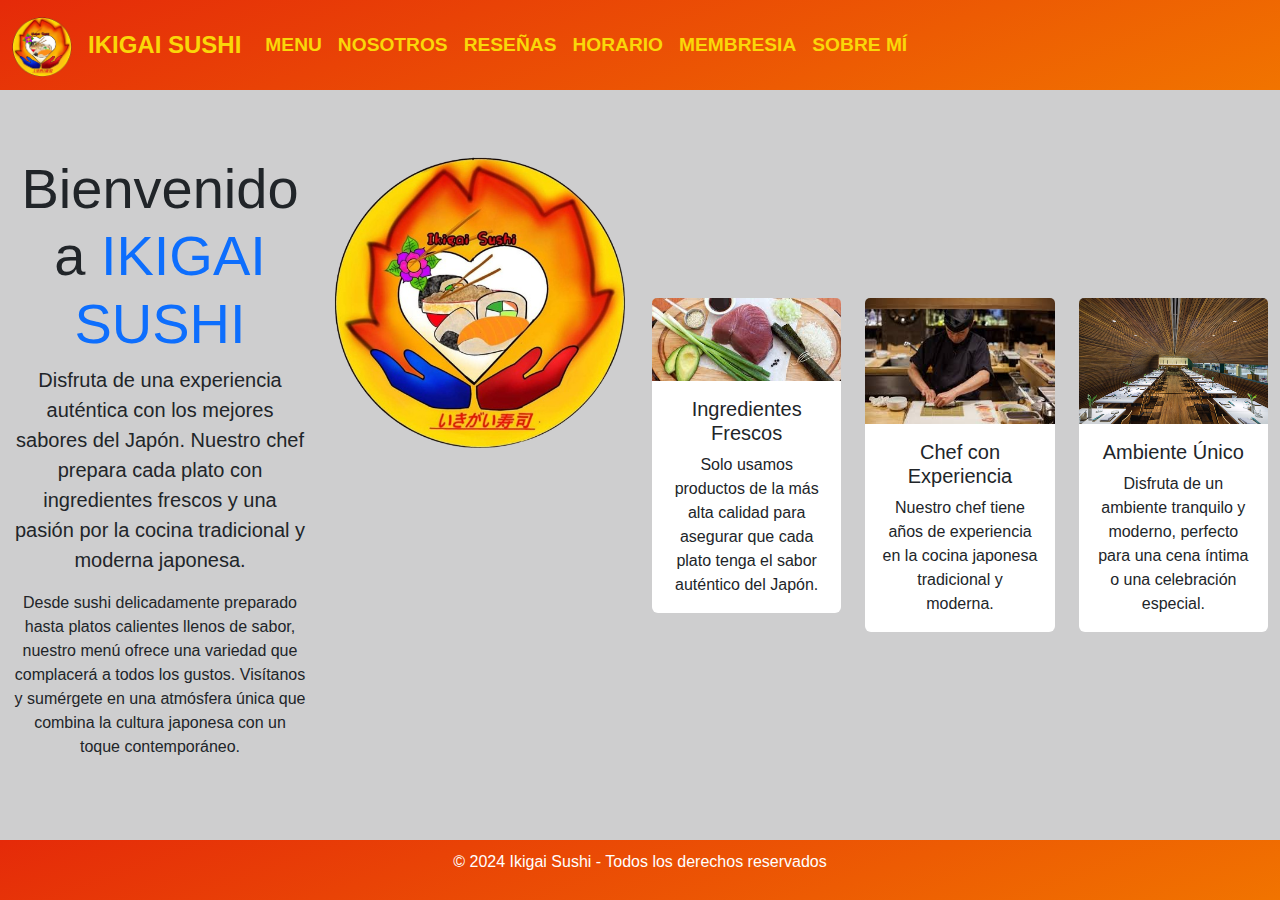
<file: index.html>
<!DOCTYPE html>
<html lang="es">

<head>
    <meta charset="UTF-8">
    <meta name="viewport" content="width=device-width, initial-scale=1.0">
    <meta name="description" content="Disfruta de auténtica comida japonesa en nuestro restaurante">
    <title>Restaurante Japonés - Delicias Orientales</title>
    <link href="https://cdn.jsdelivr.net/npm/bootstrap@5.3.3/dist/css/bootstrap.min.css" rel="stylesheet"
        integrity="sha384-QWTKZyjpPEjISv5WaRU9OFeRpok6YctnYmDr5pNlyT2bRjXh0JMhjY6hW+ALEwIH" crossorigin="anonymous">
    <link rel="stylesheet" href="https://cdnjs.cloudflare.com/ajax/libs/animate.css/4.1.1/animate.min.css">
    <link rel="stylesheet" href="CSS/main.css">
</head>

<body>
    <!-- Navigation -->
    <header>
        <nav class="navbar navbar-expand-lg bg-body-tertiary">
            <div class="container-fluid">
                <a class="navbar-brand" href="#">
                    <img src="ASSETS/Images/Logo.png" alt="Logo" width="60" height="60"
                        class="d-inline-block align-text-top">
                </a>

                <a class="navbar-brand animate__animated animate__fadeInDown" href="#">Ikigai Sushi</a>
                <button class="navbar-toggler" type="button" data-bs-toggle="collapse"
                    data-bs-target="#navbarNavAltMarkup" aria-controls="navbarNavAltMarkup" aria-expanded="false"
                    aria-label="Toggle navigation">
                    <span class="navbar-toggler-icon"></span>
                </button>
                <div class="collapse navbar-collapse" id="navbarNavAltMarkup">
                    <div class="navbar-nav">
                        <a class="nav-link animate__animated animate__fadeInDown " aria-current="page" href="SRC/menu.html">Menu</a>
                        <a class="nav-link animate__animated animate__fadeInDown" href="SRC/about_us.html">Nosotros</a>
                        <a class="nav-link animate__animated animate__fadeInDown" href="SRC/contac_us.html">Reseñas</a>
                        <a class="nav-link animate__animated animate__fadeInDown" href="SRC/service.html">Horario</a>
                        <a class="nav-link animate__animated animate__fadeInDown" href="SRC/get_a_card.html">Membresia</a>
                        <a class="nav-link animate__animated animate__fadeInDown" href="SRC/about_me.html">Sobre mí</a>

                    </div>
                </div>
            </div>
        </nav>
    </header>

    <!-- Main Content -->
    <main>
        <!-- Sección de descripción -->
        <div class="container py-5">
            <div class="row">
                <div class="col-lg-6">
                    <h2 class="display-4">Bienvenido a <span class="text-primary">IKIGAI SUSHI</span></h2>
                    <p class="lead">
                        Disfruta de una experiencia auténtica con los mejores sabores del Japón. Nuestro chef prepara
                        cada plato con ingredientes frescos y una pasión por la cocina tradicional y moderna japonesa.
                    </p>
                    <p>
                        Desde sushi delicadamente preparado hasta platos calientes llenos de sabor, nuestro menú ofrece
                        una variedad que complacerá a todos los gustos. Visítanos y sumérgete en una atmósfera única que
                        combina la cultura japonesa con un toque contemporáneo.
                    </p>

                </div>
                <div class="col-lg-6">
                    <img src="ASSETS/Images/Logo.png" class="img-fluid rounded" alt="Interior del restaurante">
                </div>
            </div>
        </div>

        <!-- Sección de valores del restaurante -->
        <div class="container py-5">
            <div class="row text-center">
                <div class="col-md-4">
                    <div class="card border-0">
                        <img src="ASSETS/Images/Ingrdients.jpeg" class="card-img-top" alt="Ingredientes frescos">
                        <div class="card-body">
                            <h5 class="card-title">Ingredientes Frescos</h5>
                            <p class="card-text">Solo usamos productos de la más alta calidad para asegurar que cada
                                plato tenga el sabor auténtico del Japón.</p>
                        </div>
                    </div>
                </div>
                <div class="col-md-4">
                    <div class="card border-0">
                        <img src="ASSETS/Images/Cheff.jpeg" class="card-img-top" alt="Chef tradicional">
                        <div class="card-body">
                            <h5 class="card-title">Chef con Experiencia</h5>
                            <p class="card-text">Nuestro chef tiene años de experiencia en la cocina japonesa
                                tradicional y moderna.</p>
                        </div>
                    </div>
                </div>
                <div class="col-md-4">
                    <div class="card border-0">
                        <img src="ASSETS/Images/Restaurant_Inside.jpg" class="card-img-top" alt="Ambiente único">
                        <div class="card-body">
                            <h5 class="card-title">Ambiente Único</h5>
                            <p class="card-text">Disfruta de un ambiente tranquilo y moderno, perfecto para una cena
                                íntima o una celebración especial.</p>
                        </div>
                    </div>
                </div>
            </div>
        </div>
    </main>


    <!-- Footer -->
    <footer>
        <p>&copy; 2024 Ikigai Sushi - Todos los derechos reservados</p>
    </footer>


    <script src="https://cdn.jsdelivr.net/npm/@popperjs/core@2.11.8/dist/umd/popper.min.js"
        integrity="sha384-I7E8VVD/ismYTF4hNIPjVp/Zjvgyol6VFvRkX/vR+Vc4jQkC+hVqc2pM8ODewa9r"
        crossorigin="anonymous"></script>
    <script src="https://cdn.jsdelivr.net/npm/bootstrap@5.3.3/dist/js/bootstrap.min.js"
        integrity="sha384-0pUGZvbkm6XF6gxjEnlmuGrJXVbNuzT9qBBavbLwCsOGabYfZo0T0to5eqruptLy"
        crossorigin="anonymous"></script>
</body>

</html>
</file>
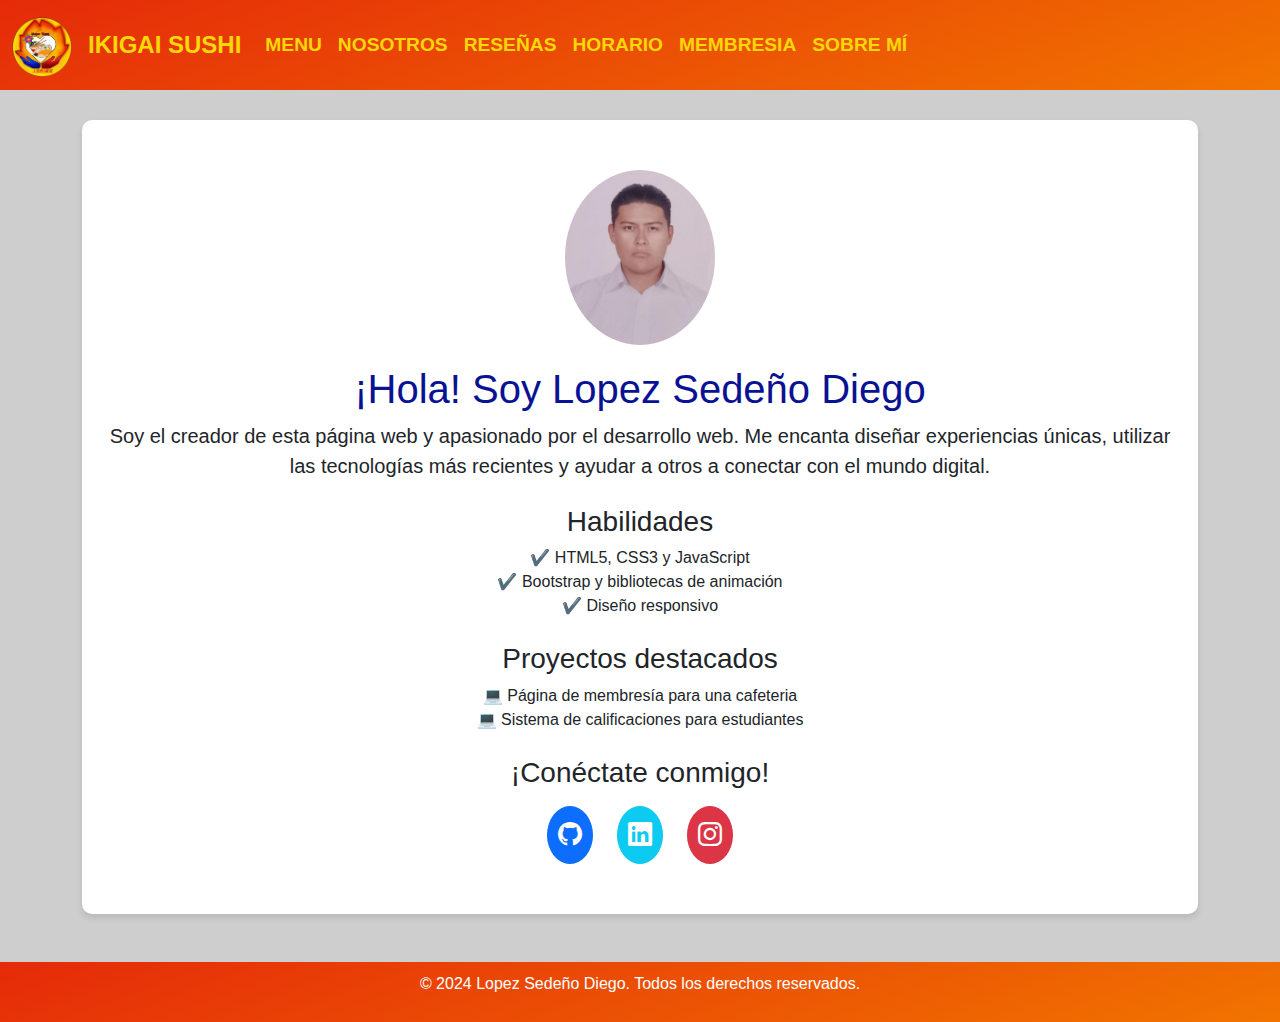
<file: SRC/about_me.html>
<!DOCTYPE html>
<html lang="es">

<head>
    <meta charset="UTF-8">
    <meta name="viewport" content="width=device-width, initial-scale=1.0">
    <title>Sobre el Autor</title>
    <!-- Bootstrap CSS -->
    <link href="https://cdn.jsdelivr.net/npm/bootstrap@5.3.0/dist/css/bootstrap.min.css" rel="stylesheet">
    <!-- Animate.css -->
    <link rel="stylesheet" href="https://cdnjs.cloudflare.com/ajax/libs/animate.css/4.1.1/animate.min.css">
    <link rel="stylesheet" href="../CSS/main.css">
</head>

<body>

    <header>
        <nav class="navbar navbar-expand-lg bg-body-tertiary">
            <div class="container-fluid">
                <a class="navbar-brand" href="../index.html">
                    <img src="../ASSETS/Images/Logo.png" alt="Logo" width="60" height="60"
                        class="d-inline-block align-text-top">
                </a>

                <a class="navbar-brand animate__animated animate__fadeInDown" href="#">Ikigai Sushi</a>
                <button class="navbar-toggler" type="button" data-bs-toggle="collapse"
                    data-bs-target="#navbarNavAltMarkup" aria-controls="navbarNavAltMarkup" aria-expanded="false"
                    aria-label="Toggle navigation">
                    <span class="navbar-toggler-icon"></span>
                </button>
                <div class="collapse navbar-collapse" id="navbarNavAltMarkup">
                    <div class="navbar-nav">
                        <a class="nav-link animate__animated animate__fadeInDown" aria-current="page"
                            href="menu.html">Menu</a>
                        <a class="nav-link animate__animated animate__fadeInDown" href="about_us.html">Nosotros</a>
                        <a class="nav-link animate__animated animate__fadeInDown" href="contac_us.html">Reseñas</a>
                        <a class="nav-link animate__animated animate__fadeInDown" href="service.html">Horario</a>
                        <a class="nav-link animate__animated animate__fadeInDown" href="get_a_card.html">Membresia</a>
                        <a class="nav-link animate__animated animate__fadeInDown" href="about_me.html">Sobre mí</a>

                    </div>
                </div>
            </div>
        </nav>
    </header>


    <div class="container">
        <div class="author-section text-center animate__animated animate__fadeInUp">
            <img src="../ASSETS/Images/FotoPerfil.jpg" alt="Foto del Autor"
                class="author-photo animate__animated animate__zoomIn">
            <h1 class="animate__animated animate__fadeInDown">¡Hola! Soy Lopez Sedeño Diego</h1>
            <p class="lead animate__animated animate__fadeIn">
                Soy el creador de esta página web y apasionado por el desarrollo web. Me encanta diseñar experiencias
                únicas,
                utilizar las tecnologías más recientes y ayudar a otros a conectar con el mundo digital.
            </p>
            <h3 class="mt-4 animate__animated animate__bounceIn">Habilidades</h3>
            <ul class="list-unstyled">
                <li class="animate__animated animate__fadeInRight">✔️ HTML5, CSS3 y JavaScript</li>
                <li class="animate__animated animate__fadeInRight">✔️ Bootstrap y bibliotecas de animación</li>
                <li class="animate__animated animate__fadeInRight">✔️ Diseño responsivo</li>
            </ul>
            <h3 class="mt-4 animate__animated animate__bounceIn">Proyectos destacados</h3>
            <ul class="list-unstyled">
                <li class="animate__animated animate__fadeInRight">💻 Página de membresía para una cafeteria</li>
                <li class="animate__animated animate__fadeInRight">💻 Sistema de calificaciones para estudiantes</li>
            </ul>
            <h3 class="mt-4 animate__animated animate__bounceIn">¡Conéctate conmigo!</h3>
            <div class="social-icons mt-3">
                <a href="https://github.com/DiegoLopSed" class="btn btn-primary animate__animated animate__pulse"
                    title="GitHub">
                    <i class="bi bi-github"></i>
                </a>
                <a href="https://www.linkedin.com/in/diego-l%C3%B3pez-sede%C3%B1o-080a8021a/"
                    class="btn btn-info animate__animated animate__pulse" title="LinkedIn">
                    <i class="bi bi-linkedin"></i>
                </a>
                <a href="https://www.instagram.com/diego_develop/"
                    class="btn btn-danger animate__animated animate__pulse" title="Instagram">
                    <i class="bi bi-instagram"></i>
                </a>
            </div>
        </div>
    </div>

    <footer class="text-center mt-5">
        <p>&copy; 2024 Lopez Sedeño Diego. Todos los derechos reservados.</p>
    </footer>

    <!-- Bootstrap JS -->
    <script src="https://cdn.jsdelivr.net/npm/bootstrap@5.3.0/dist/js/bootstrap.bundle.min.js"></script>
    <!-- Bootstrap Icons -->
    <link href="https://cdn.jsdelivr.net/npm/bootstrap-icons/font/bootstrap-icons.css" rel="stylesheet">
</body>

</html>
</file>
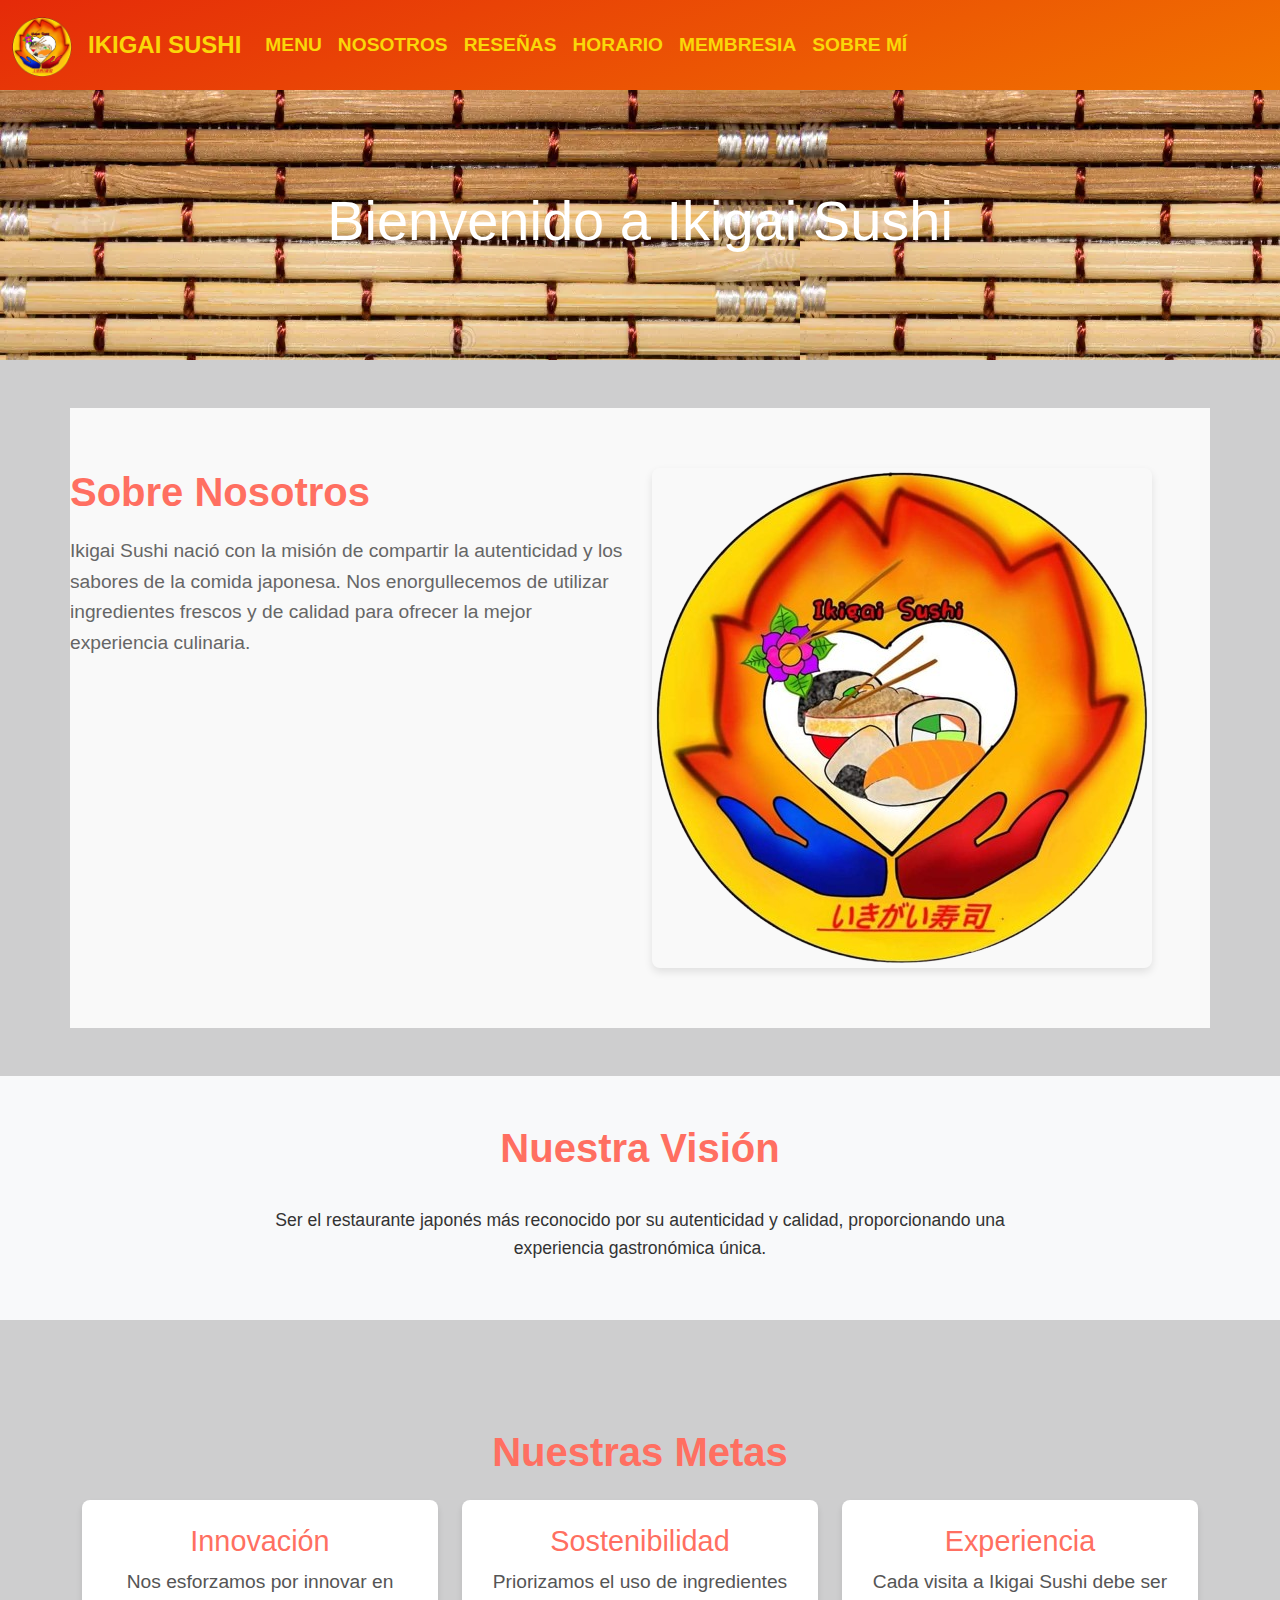
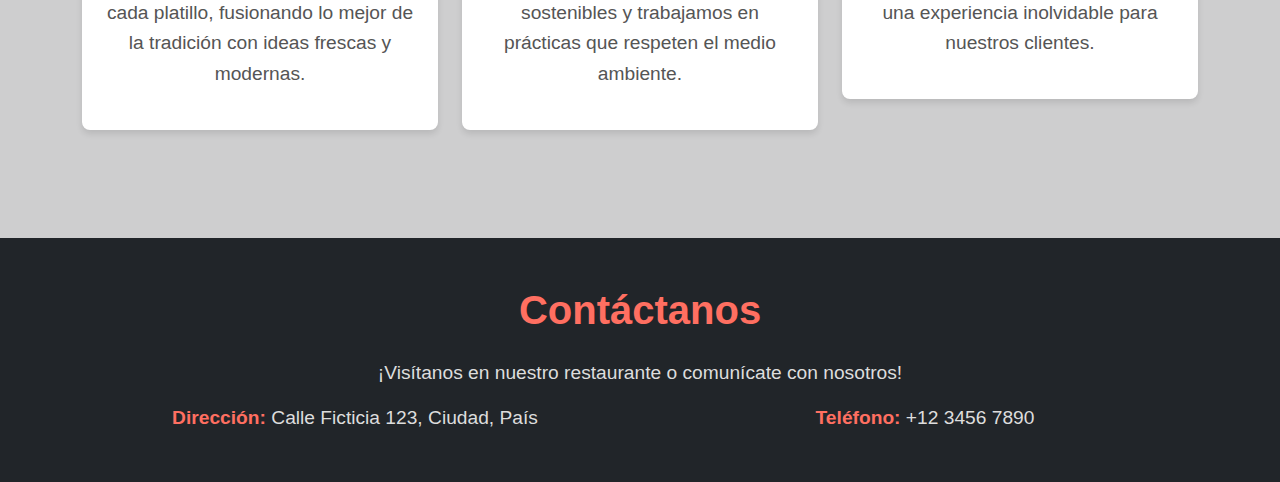
<file: SRC/about_us.html>
<!DOCTYPE html>
<html lang="es">

<head>
    <meta charset="UTF-8">
    <meta name="viewport" content="width=device-width, initial-scale=1.0">
    <title>Ikigai Sushi - Nuestro Restaurante</title>
    <link href="https://cdn.jsdelivr.net/npm/bootstrap@5.3.0/dist/css/bootstrap.min.css" rel="stylesheet">
    <link rel="stylesheet" href="../CSS/main.css">
    <link rel="stylesheet" href="../CSS/aboutus.css">
    <link rel="stylesheet" href="https://cdnjs.cloudflare.com/ajax/libs/animate.css/4.1.1/animate.min.css">
</head>

<body>
    <header>
        <nav class="navbar navbar-expand-lg bg-body-tertiary">
            <div class="container-fluid">
                <a class="navbar-brand" href="../index.html">
                    <img src="../ASSETS/Images/Logo.png" alt="Logo" width="60" height="60"
                        class="d-inline-block align-text-top">
                </a>

                <a class="navbar-brand animate__animated animate__fadeInDown" href="#">Ikigai Sushi</a>
                <button class="navbar-toggler" type="button" data-bs-toggle="collapse"
                    data-bs-target="#navbarNavAltMarkup" aria-controls="navbarNavAltMarkup" aria-expanded="false"
                    aria-label="Toggle navigation">
                    <span class="navbar-toggler-icon"></span>
                </button>
                <div class="collapse navbar-collapse" id="navbarNavAltMarkup">
                    <div class="navbar-nav">
                        <a class="nav-link animate__animated animate__fadeInDown" aria-current="page"
                            href="menu.html">Menu</a>
                        <a class="nav-link animate__animated animate__fadeInDown" href="about_us.html">Nosotros</a>
                        <a class="nav-link animate__animated animate__fadeInDown" href="contac_us.html">Reseñas</a>
                        <a class="nav-link animate__animated animate__fadeInDown" href="service.html">Horario</a>
                        <a class="nav-link animate__animated animate__fadeInDown" href="get_a_card.html">Membresia</a>
                        <a class="nav-link animate__animated animate__fadeInDown" href="about_me.html">Sobre mí</a>
                        
                    </div>
                </div>
            </div>
        </nav>
    </header>


    <!-- Hero Section -->
    <section class="hero bg-image d-flex justify-content-center align-items-center"
        style="background-image: url('../ASSETS/Images/Backhero.webp'); height: 30vh;">
        <h1 class="text-white display-4">Bienvenido a Ikigai Sushi</h1>
    </section>

    <!-- About Us -->
    <section id="about" class="container my-5">
        <div class="row">
            <div class="col-lg-6">
                <h2>Sobre Nosotros</h2>
                <p>Ikigai Sushi nació con la misión de compartir la autenticidad y los sabores de la comida japonesa.
                    Nos enorgullecemos de utilizar ingredientes frescos y de calidad para ofrecer la mejor experiencia
                    culinaria.</p>
            </div>
            <div class="col-lg-6">
                <img src="../ASSETS/Images/Logo.png" alt="Sobre nosotros" class="img-fluid">
            </div>
        </div>
    </section>

    <!-- Vision Section -->
    <section id="vision" class="bg-light py-5">
        <div class="container">
            <h2 class="text-center mb-4">Nuestra Visión</h2>
            <p class="text-center">Ser el restaurante japonés más reconocido por su autenticidad y calidad,
                proporcionando una experiencia gastronómica única.</p>
        </div>
    </section>

    <!-- Goals Section -->
    <section id="goals" class="container my-5">
        <h2 class="text-center mb-4">Nuestras Metas</h2>
        <div class="row text-center">
            <div class="col-md-4">
                <div class="card p-4">
                    <h3>Innovación</h3>
                    <p>Nos esforzamos por innovar en cada platillo, fusionando lo mejor de la tradición con ideas
                        frescas y modernas.</p>
                </div>
            </div>
            <div class="col-md-4">
                <div class="card p-4">
                    <h3>Sostenibilidad</h3>
                    <p>Priorizamos el uso de ingredientes sostenibles y trabajamos en prácticas que respeten el medio
                        ambiente.</p>
                </div>
            </div>
            <div class="col-md-4">
                <div class="card p-4">
                    <h3>Experiencia</h3>
                    <p>Cada visita a Ikigai Sushi debe ser una experiencia inolvidable para nuestros clientes.</p>
                </div>
            </div>
        </div>
    </section>

    <!-- Contact Section -->
    <section id="contact" class="bg-dark text-white py-5">
        <div class="container">
            <h2 class="text-center mb-4">Contáctanos</h2>
            <p class="text-center">¡Visítanos en nuestro restaurante o comunícate con nosotros!</p>
            <div class="row text-center">
                <div class="col-md-6">
                    <p><strong>Dirección:</strong> Calle Ficticia 123, Ciudad, País</p>
                </div>
                <div class="col-md-6">
                    <p><strong>Teléfono:</strong> +12 3456 7890</p>
                </div>
            </div>
        </div>
    </section>

    <script src="https://cdn.jsdelivr.net/npm/bootstrap@5.3.0/dist/js/bootstrap.bundle.min.js"></script>
</body>

</html>
</file>
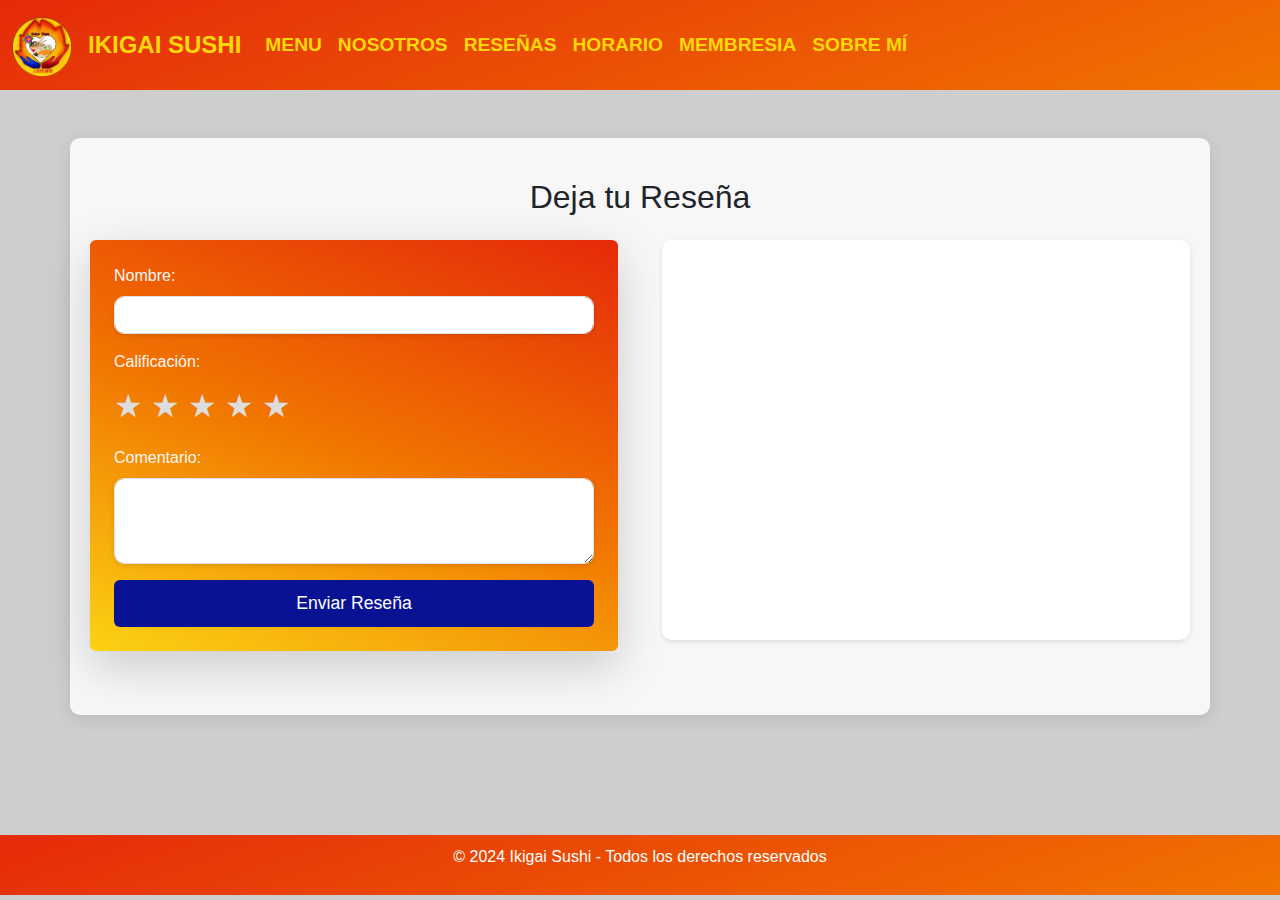
<file: SRC/contac_us.html>
<!DOCTYPE html>
<html lang="es">

<head>
    <meta charset="UTF-8">
    <meta name="viewport" content="width=device-width, initial-scale=1.0">
    <title>Reseñas - Ikigai Sushi</title>
    <link href="https://cdn.jsdelivr.net/npm/bootstrap@5.3.0/dist/css/bootstrap.min.css" rel="stylesheet">
    <link rel="stylesheet" href="../CSS/main.css">
    <link rel="stylesheet" href="../CSS/contac.css">
    <link rel="stylesheet" href="https://cdnjs.cloudflare.com/ajax/libs/animate.css/4.1.1/animate.min.css">
</head>

<body>
    <header>
        <nav class="navbar navbar-expand-lg bg-body-tertiary">
            <div class="container-fluid">
                <a class="navbar-brand" href="../index.html">
                    <img src="../ASSETS/Images/Logo.png" alt="Logo" width="60" height="60"
                        class="d-inline-block align-text-top">
                </a>

                <a class="navbar-brand animate__animated animate__fadeInDown" href="#">Ikigai Sushi</a>
                <button class="navbar-toggler" type="button" data-bs-toggle="collapse"
                    data-bs-target="#navbarNavAltMarkup" aria-controls="navbarNavAltMarkup" aria-expanded="false"
                    aria-label="Toggle navigation">
                    <span class="navbar-toggler-icon"></span>
                </button>
                <div class="collapse navbar-collapse" id="navbarNavAltMarkup">
                    <div class="navbar-nav">
                        <a class="nav-link animate__animated animate__fadeInDown" aria-current="page"
                            href="menu.html">Menu</a>
                        <a class="nav-link animate__animated animate__fadeInDown" href="about_us.html">Nosotros</a>
                        <a class="nav-link animate__animated animate__fadeInDown" href="contac_us.html">Reseñas</a>
                        <a class="nav-link animate__animated animate__fadeInDown" href="service.html">Horario</a>
                        <a class="nav-link animate__animated animate__fadeInDown" href="get_a_card.html">Membresia</a>
                        <a class="nav-link animate__animated animate__fadeInDown" href="about_me.html">Sobre mí</a>

                    </div>
                </div>
            </div>
        </nav>
    </header>

    <!-- Sección de Reseñas -->
    <section id="review-section" class="container my-5">
        <h2 class="text-center mb-4">Deja tu Reseña</h2>
        <div class="d-flex flex-row justify-content-between">
            <!-- Formulario de reseñas a la izquierda -->
            <form id="review-form" class="mb-4 p-4 shadow-lg rounded bg-light" style="width: 48%;">
                <div class="mb-3">
                    <label for="username" class="form-label">Nombre:</label>
                    <input type="text" class="form-control" id="username" required>
                </div>
                <div class="mb-3">
                    <label class="form-label">Calificación:</label>
                    <div class="rating" style="justify-content: left;">
                        <span class="star" data-value="5">&#9733;</span>
                        <span class="star" data-value="4">&#9733;</span>
                        <span class="star" data-value="3">&#9733;</span>
                        <span class="star" data-value="2">&#9733;</span>
                        <span class="star" data-value="1">&#9733;</span>
                    </div>
                    <input type="hidden" id="rating-value" required>
                </div>
                <div class="mb-3">
                    <label for="review-text" class="form-label">Comentario:</label>
                    <textarea class="form-control" id="review-text" rows="3" required></textarea>
                </div>
                <button type="submit" class="btn btn-warning w-100">Enviar Reseña</button>
            </form>

            <!-- Lista de Reseñas a la derecha con scroll -->
            <div id="reviews-list" class="w-50" style="height: 400px; overflow-y: auto;">
                <!-- Las reseñas enviadas aparecerán aquí -->
            </div>
        </div>
    </section>


    <script src="https://cdn.jsdelivr.net/npm/bootstrap@5.3.0/dist/js/bootstrap.bundle.min.js"></script>
    <script src="../JS/reviews.js"></script>

    <br><br><br>
    <!-- Footer -->
    <footer>
        <p>&copy; 2024 Ikigai Sushi - Todos los derechos reservados</p>
    </footer>

</body>

</html>
</file>
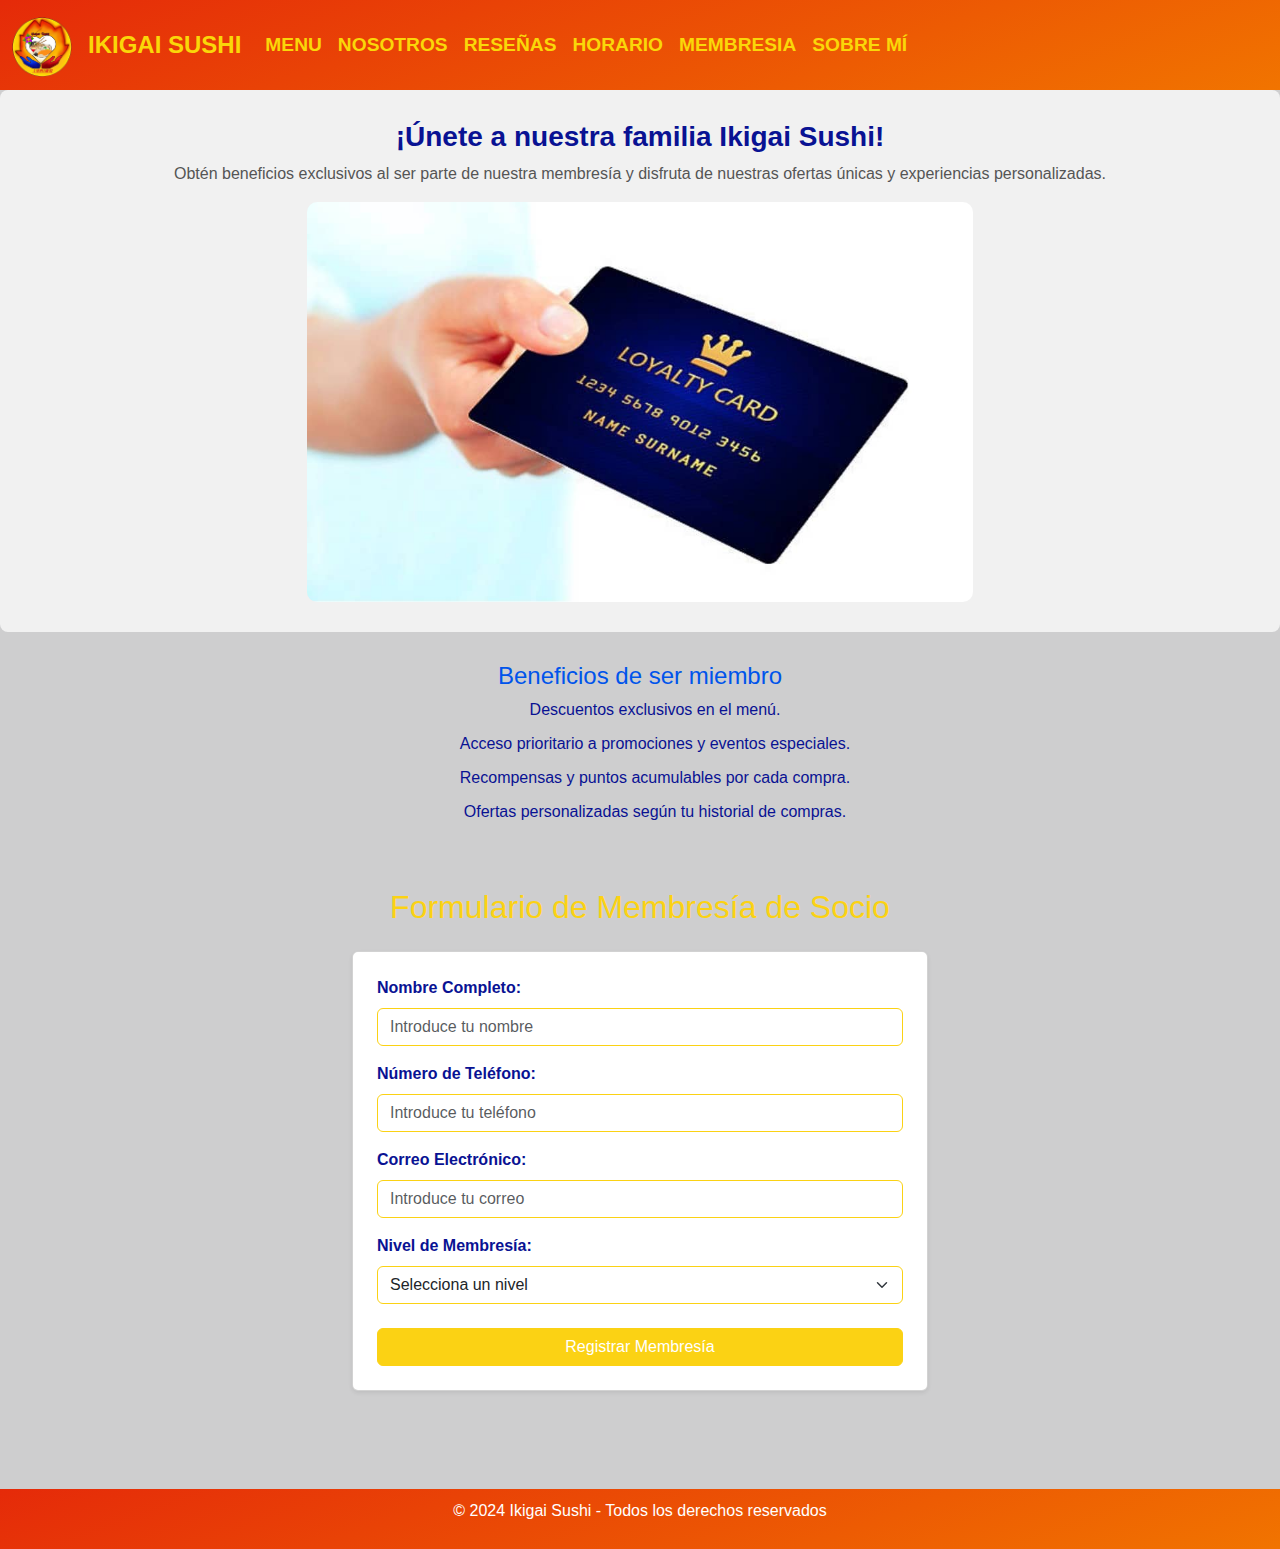
<file: SRC/get_a_card.html>
<!DOCTYPE html>
<html lang="es">

<head>
  <meta charset="UTF-8">
  <meta name="viewport" content="width=device-width, initial-scale=1.0">
  <title>Formulario de Membresía de Socio</title>
  <!-- Bootstrap 5 CSS -->
  <link href="https://cdn.jsdelivr.net/npm/bootstrap@5.3.0/dist/css/bootstrap.min.css" rel="stylesheet">
  <link rel="stylesheet" href="../CSS/card.css">
  <link rel="stylesheet" href="../CSS/main.css">
  <link rel="stylesheet" href="https://cdnjs.cloudflare.com/ajax/libs/animate.css/4.1.1/animate.min.css">

</head>

<body>

  <header>
    <nav class="navbar navbar-expand-lg bg-body-tertiary">
      <div class="container-fluid">
        <a class="navbar-brand" href="../index.html">
          <img src="../ASSETS/Images/Logo.png" alt="Logo" width="60" height="60" class="d-inline-block align-text-top">
        </a>

        <a class="navbar-brand animate__animated animate__fadeInDown" href="#">Ikigai Sushi</a>
        <button class="navbar-toggler" type="button" data-bs-toggle="collapse" data-bs-target="#navbarNavAltMarkup"
          aria-controls="navbarNavAltMarkup" aria-expanded="false" aria-label="Toggle navigation">
          <span class="navbar-toggler-icon"></span>
        </button>
        <div class="collapse navbar-collapse" id="navbarNavAltMarkup">
          <div class="navbar-nav">
            <a class="nav-link animate__animated animate__fadeInDown" aria-current="page" href="menu.html">Menu</a>
            <a class="nav-link animate__animated animate__fadeInDown" href="about_us.html">Nosotros</a>
            <a class="nav-link animate__animated animate__fadeInDown" href="contac_us.html">Reseñas</a>
            <a class="nav-link animate__animated animate__fadeInDown" href="service.html">Horario</a>
            <a class="nav-link animate__animated animate__fadeInDown" href="get_a_card.html">Membresia</a>
            <a class="nav-link animate__animated animate__fadeInDown" href="about_me.html">Sobre mí</a>

          </div>
        </div>
      </div>
    </nav>
  </header>



  <!-- Introducción -->
  <section class="intro-section text-center">
    <h3 class="main-colors">¡Únete a nuestra familia Ikigai Sushi!</h3>
    <p>Obtén beneficios exclusivos al ser parte de nuestra membresía y disfruta de nuestras ofertas únicas y
      experiencias personalizadas.</p>
    <img src="../ASSETS/Images/loyalty.jpg" alt="Membresía Ikigai Sushi" class="membership-image">
  </section>

  <!-- Beneficios de la membresía -->
  <section class="container text-center">
    <h4 class="second-colors">Beneficios de ser miembro</h4>
    <ul class="benefits-list">
      <li>Descuentos exclusivos en el menú.</li>
      <li>Acceso prioritario a promociones y eventos especiales.</li>
      <li>Recompensas y puntos acumulables por cada compra.</li>
      <li>Ofertas personalizadas según tu historial de compras.</li>
    </ul>
  </section>

  <!-- Formulario de Membresía -->
  <div class="container my-5">
    <h2 class="text-center mb-4 main-colors">Formulario de Membresía de Socio</h2>
    <div id="membership-form" class="card p-4 shadow-sm rounded">
      <form id="register-form">
        <!-- Nombre -->
        <div class="mb-3">
          <label for="name" class="form-label">Nombre Completo:</label>
          <input type="text" id="name" class="form-control" placeholder="Introduce tu nombre" required>
          <div id="name-feedback" class="invalid-feedback">Por favor, ingresa un nombre válido.</div>
        </div>

        <!-- Teléfono -->
        <div class="mb-3">
          <label for="phone" class="form-label">Número de Teléfono:</label>
          <input type="tel" id="phone" class="form-control" placeholder="Introduce tu teléfono" required>
          <div id="phone-feedback" class="invalid-feedback">Por favor, ingresa un número válido.</div>
        </div>

        <!-- Correo Electrónico -->
        <div class="mb-3">
          <label for="email" class="form-label">Correo Electrónico:</label>
          <input type="email" id="email" class="form-control" placeholder="Introduce tu correo" required>
          <div id="email-feedback" class="invalid-feedback">Por favor, ingresa un correo válido.</div>
        </div>

        <!-- Membresía -->
        <div class="mb-3">
          <label for="membership-level" class="form-label">Nivel de Membresía:</label>
          <select id="membership-level" class="form-select" required>
            <option value="">Selecciona un nivel</option>
            <option value="basico">Básico</option>
            <option value="estandar">Estándar</option>
            <option value="premium">Premium</option>
          </select>
        </div>

        <!-- Dirección -->
        <div class="mb-3" id="address-container" style="display: none;">
          <label for="address" class="form-label">Dirección:</label>
          <input type="text" id="address" class="form-control" placeholder="Introduce tu dirección">
          <div id="address-feedback" class="invalid-feedback">Por favor, ingresa tu dirección.</div>
        </div>

        <!-- Botón de Enviar -->
        <div class="d-grid gap-2 mt-4">
          <button type="submit" class="btn btn-primary" id="submit-btn">Registrar Membresía</button>
        </div>
      </form>
    </div>
  </div>

  <!-- Footer -->
  <footer class="footer">
    <p>&copy; 2024 Ikigai Sushi - Todos los derechos reservados</p>
  </footer>

  <script src="../JS/card.js"></script>

</body>

</html>
</file>
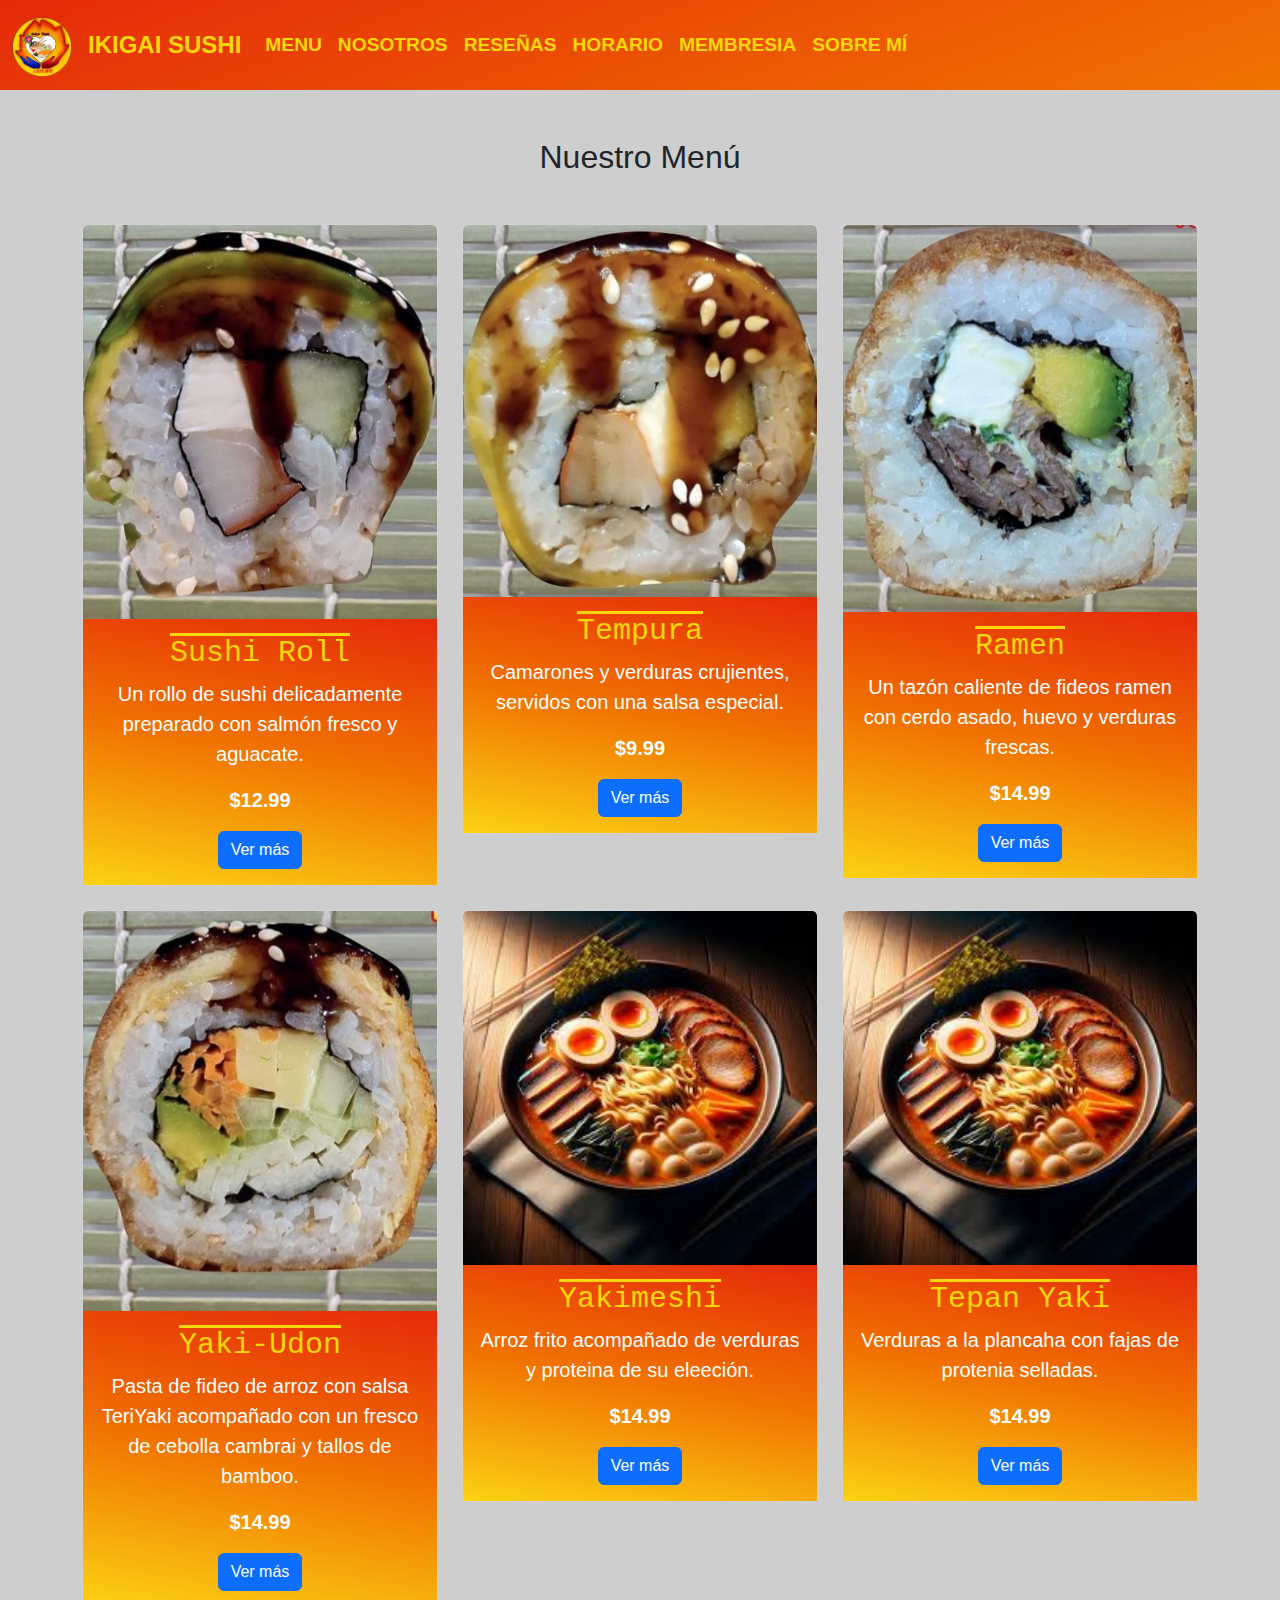
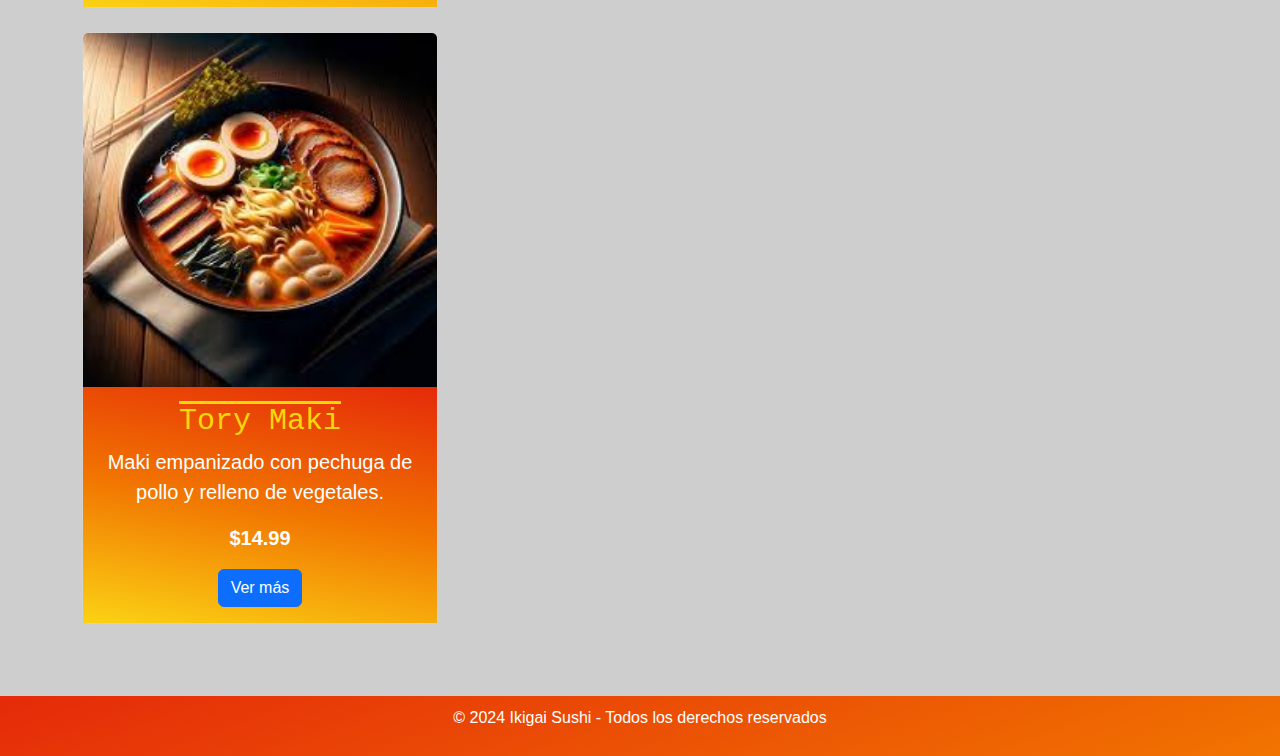
<file: SRC/menu.html>
<!DOCTYPE html>
<html lang="en">

<head>
    <meta charset="UTF-8">
    <meta name="viewport" content="width=device-width, initial-scale=1.0">
    <title>Restaurante Japonés - Delicias Orientales</title>
    <link href="https://cdn.jsdelivr.net/npm/bootstrap@5.3.3/dist/css/bootstrap.min.css" rel="stylesheet"
        integrity="sha384-QWTKZyjpPEjISv5WaRU9OFeRpok6YctnYmDr5pNlyT2bRjXh0JMhjY6hW+ALEwIH" crossorigin="anonymous">
    <link rel="stylesheet" href="../CSS/main.css">
    <link rel="stylesheet" href="../CSS/menu.css">
    <link rel="stylesheet" href="https://cdnjs.cloudflare.com/ajax/libs/animate.css/4.1.1/animate.min.css">
</head>

<body>


    <header>
        <nav class="navbar navbar-expand-lg bg-body-tertiary">
            <div class="container-fluid">
                <a class="navbar-brand" href="../index.html">
                    <img src="../ASSETS/Images/Logo.png" alt="Logo" width="60" height="60"
                        class="d-inline-block align-text-top">
                </a>

                <a class="navbar-brand animate__animated animate__fadeInDown" href="#">Ikigai Sushi</a>
                <button class="navbar-toggler" type="button" data-bs-toggle="collapse"
                    data-bs-target="#navbarNavAltMarkup" aria-controls="navbarNavAltMarkup" aria-expanded="false"
                    aria-label="Toggle navigation">
                    <span class="navbar-toggler-icon"></span>
                </button>
                <div class="collapse navbar-collapse" id="navbarNavAltMarkup">
                    <div class="navbar-nav">
                        <a class="nav-link animate__animated animate__fadeInDown" aria-current="page"
                            href="menu.html">Menu</a>
                        <a class="nav-link animate__animated animate__fadeInDown" href="about_us.html">Nosotros</a>
                        <a class="nav-link animate__animated animate__fadeInDown" href="contac_us.html">Reseñas</a>
                        <a class="nav-link animate__animated animate__fadeInDown" href="service.html">Horario</a>
                        <a class="nav-link animate__animated animate__fadeInDown" href="get_a_card.html">Membresia</a>
                        <a class="nav-link animate__animated animate__fadeInDown" href="about_me.html">Sobre mí</a>

                    </div>
                </div>
            </div>
        </nav>
    </header>

    <main>

        <!-- Página del menú -->
        <div class="container py-5">
            <h2 class="text-center mb-5">Nuestro Menú</h2>
            <div class="row">
                <!-- Producto 1 -->
                <div class="col-md-4 mb-4">
                    <div class="card">
                        <img src="../ASSETS/Images/Products/Avocado.jpg" class="card-img-top" alt="Sushi Roll">
                        <div class="card-body">
                            <h5 class="card-title">Sushi Roll</h5>
                            <p class="card-text">Un rollo de sushi delicadamente preparado con salmón fresco y aguacate.
                            </p>
                            <p class="card-text"><strong>$12.99</strong></p>
                            <a href="#" class="btn btn-primary" data-bs-toggle="modal"
                                data-bs-target="#productModal1">Ver
                                más</a>
                        </div>
                    </div>
                </div>

                <!-- Producto 2 -->
                <div class="col-md-4 mb-4">
                    <div class="card">
                        <img src="../ASSETS/Images/Products/Bannana.jpg" class="card-img-top" alt="Tempura">
                        <div class="card-body">
                            <h5 class="card-title">Tempura</h5>
                            <p class="card-text">Camarones y verduras crujientes, servidos con una salsa especial.</p>
                            <p class="card-text"><strong>$9.99</strong></p>
                            <a href="#" class="btn btn-primary" data-bs-toggle="modal"
                                data-bs-target="#productModal2">Ver
                                más</a>
                        </div>
                    </div>
                </div>

                <!-- Producto 3 -->
                <div class="col-md-4 mb-4">
                    <div class="card">
                        <img src="../ASSETS/Images/Products/MakiRes.jpg" class="card-img-top" alt="Ramen">
                        <div class="card-body">
                            <h5 class="card-title">Ramen</h5>
                            <p class="card-text">Un tazón caliente de fideos ramen con cerdo asado, huevo y verduras
                                frescas.</p>
                            <p class="card-text"><strong>$14.99</strong></p>
                            <a href="#" class="btn btn-primary" data-bs-toggle="modal"
                                data-bs-target="#productModal3">Ver
                                más</a>
                        </div>
                    </div>
                </div>

                <div class="col-md-4 mb-4">
                    <div class="card">
                        <img src="../ASSETS/Images/Products/ToryMaki.jpg" class="card-img-top" alt="Ramen">
                        <div class="card-body">
                            <h5 class="card-title">Yaki-Udon</h5>
                            <p class="card-text">Pasta de fideo de arroz con salsa TeriYaki acompañado con un fresco
                                de cebolla cambrai y tallos de bamboo.</p>
                            <p class="card-text"><strong>$14.99</strong></p>
                            <a href="#" class="btn btn-primary" data-bs-toggle="modal"
                                data-bs-target="#productModal4">Ver
                                más</a>
                        </div>
                    </div>
                </div>

                <div class="col-md-4 mb-4">
                    <div class="card">
                        <img src="../ASSETS/Images/Products/Products.jpeg" class="card-img-top" alt="Ramen">
                        <div class="card-body">
                            <h5 class="card-title">Yakimeshi</h5>
                            <p class="card-text">Arroz frito acompañado de verduras y proteina de su eleeción.</p>
                            <p class="card-text"><strong>$14.99</strong></p>
                            <a href="#" class="btn btn-primary" data-bs-toggle="modal"
                                data-bs-target="#productModal5">Ver
                                más</a>
                        </div>
                    </div>
                </div>

                <div class="col-md-4 mb-4">
                    <div class="card">
                        <img src="../ASSETS/Images/Products/Products.jpeg" class="card-img-top" alt="Ramen">
                        <div class="card-body">
                            <h5 class="card-title">Tepan Yaki</h5>
                            <p class="card-text">Verduras a la plancaha con fajas de protenia selladas.</p>
                            <p class="card-text"><strong>$14.99</strong></p>
                            <a href="#" class="btn btn-primary" data-bs-toggle="modal"
                                data-bs-target="#productModal6">Ver
                                más</a>
                        </div>
                    </div>
                </div>

                <div class="col-md-4 mb-4">
                    <div class="card">
                        <img src="../ASSETS/Images/Products/Products.jpeg" class="card-img-top" alt="Ramen">
                        <div class="card-body">
                            <h5 class="card-title">Tory Maki</h5>
                            <p class="card-text">Maki empanizado con pechuga de pollo y relleno de vegetales.</p>
                            <p class="card-text"><strong>$14.99</strong></p>
                            <a href="#" class="btn btn-primary" data-bs-toggle="modal"
                                data-bs-target="#productModal7">Ver
                                más</a>
                        </div>
                    </div>
                </div>

            </div>

            <!-- Modals para ver más detalles del producto -->
            <!-- Modal Producto 1 -->
            <div class="modal fade" id="productModal1" tabindex="-1" aria-labelledby="productModalLabel1"
                aria-hidden="true">
                <div class="modal-dialog">
                    <div class="modal-content">
                        <div class="modal-header">
                            <h5 class="modal-title" id="productModalLabel1">Sushi Roll</h5>
                            <button type="button" class="btn-close" data-bs-dismiss="modal" aria-label="Close"></button>
                        </div>
                        <div class="modal-body">
                            Un rollo de sushi hecho con los ingredientes más frescos, acompañado de salsa de soya y
                            jengibre.
                        </div>
                        <div class="modal-footer">
                            <button type="button" class="btn btn-danger" data-bs-dismiss="modal">Cerrar</button>
                        </div>
                    </div>
                </div>
            </div>

            <!-- Modal Producto 2 -->
            <div class="modal fade" id="productModal2" tabindex="-1" aria-labelledby="productModalLabel2"
                aria-hidden="true">
                <div class="modal-dialog">
                    <div class="modal-content">
                        <div class="modal-header">
                            <h5 class="modal-title" id="productModalLabel2">Tempura</h5>
                            <button type="button" class="btn-close" data-bs-dismiss="modal" aria-label="Close"></button>
                        </div>
                        <div class="modal-body">
                            Camarones y verduras fritas en una capa crujiente, servidos con una deliciosa salsa de
                            tempura.
                        </div>
                        <div class="modal-footer">
                            <button type="button" class="btn btn-danger" data-bs-dismiss="modal">Cerrar</button>
                        </div>
                    </div>
                </div>
            </div>

            <!-- Modal Producto 3 -->
            <div class="modal fade" id="productModal3" tabindex="-1" aria-labelledby="productModalLabel3"
                aria-hidden="true">
                <div class="modal-dialog">
                    <div class="modal-content">
                        <div class="modal-header">
                            <h5 class="modal-title" id="productModalLabel3">Ramen</h5>
                            <button type="button" class="btn-close" data-bs-dismiss="modal" aria-label="Close"></button>
                        </div>
                        <div class="modal-body">
                            Un caldo delicioso con fideos ramen y los mejores ingredientes japoneses, ideal para días
                            fríos.
                        </div>
                        <div class="modal-footer">
                            <button type="button" class="btn btn-danger" data-bs-dismiss="modal">Cerrar</button>
                        </div>
                    </div>
                </div>
            </div>

            <div class="modal fade" id="productModal4" tabindex="-1" aria-labelledby="productModalLabel4"
                aria-hidden="true">
                <div class="modal-dialog">
                    <div class="modal-content">
                        <div class="modal-header">
                            <h5 class="modal-title" id="productModalLabel4">Yaki-Udon</h5>
                            <button type="button" class="btn-close" data-bs-dismiss="modal" aria-label="Close"></button>
                        </div>
                        <div class="modal-body">
                            Pasta de arroz acompañada con salsa udon acompañado con verduras, un fresco de cebolla
                            cambrai y
                            tallos de bamboo.
                        </div>
                        <div class="modal-footer">
                            <button type="button" class="btn btn-danger" data-bs-dismiss="modal">Cerrar</button>
                        </div>
                    </div>
                </div>
            </div>
        </div>
    </main>


    <script src="https://cdn.jsdelivr.net/npm/@popperjs/core@2.11.8/dist/umd/popper.min.js"
        integrity="sha384-I7E8VVD/ismYTF4hNIPjVp/Zjvgyol6VFvRkX/vR+Vc4jQkC+hVqc2pM8ODewa9r"
        crossorigin="anonymous"></script>
    <script src="https://cdn.jsdelivr.net/npm/bootstrap@5.3.3/dist/js/bootstrap.min.js"
        integrity="sha384-0pUGZvbkm6XF6gxjEnlmuGrJXVbNuzT9qBBavbLwCsOGabYfZo0T0to5eqruptLy"
        crossorigin="anonymous"></script>

    <!-- Footer -->
    <footer>
        <p>&copy; 2024 Ikigai Sushi - Todos los derechos reservados</p>
    </footer>
</body>

</html>
</file>
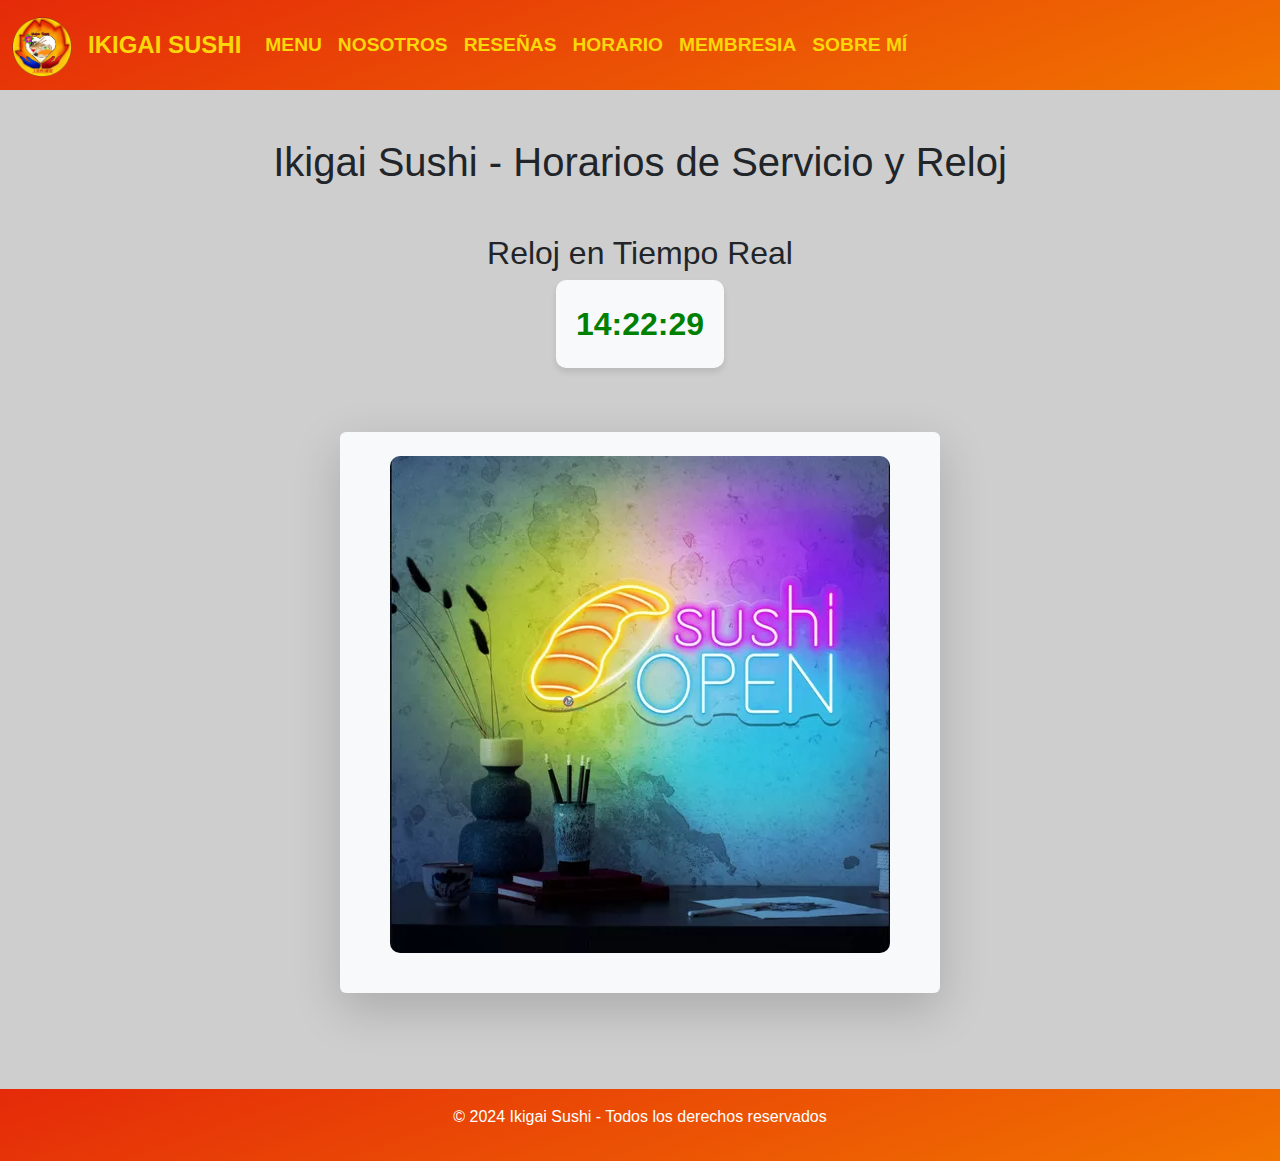
<file: SRC/service.html>
<!DOCTYPE html>
<html lang="es">

<head>
    <meta charset="UTF-8">
    <meta name="viewport" content="width=device-width, initial-scale=1.0">
    <title>Ikigai Sushi - Horarios de Servicio y Reloj</title>
    <!-- Bootstrap 5 CSS -->
    <link href="https://cdn.jsdelivr.net/npm/bootstrap@5.3.0/dist/css/bootstrap.min.css" rel="stylesheet">
    <link rel="stylesheet" href="../CSS/Clock.css">
    <link rel="stylesheet" href="../CSS/main.css">
    <link rel="stylesheet" href="https://cdnjs.cloudflare.com/ajax/libs/animate.css/4.1.1/animate.min.css">
</head>

<body>

    <header>
        <nav class="navbar navbar-expand-lg bg-body-tertiary">
            <div class="container-fluid">
                <a class="navbar-brand" href="../index.html">
                    <img src="../ASSETS/Images/Logo.png" alt="Logo" width="60" height="60"
                        class="d-inline-block align-text-top">
                </a>

                <a class="navbar-brand animate__animated animate__fadeInDown" href="#">Ikigai Sushi</a>
                <button class="navbar-toggler" type="button" data-bs-toggle="collapse"
                    data-bs-target="#navbarNavAltMarkup" aria-controls="navbarNavAltMarkup" aria-expanded="false"
                    aria-label="Toggle navigation">
                    <span class="navbar-toggler-icon"></span>
                </button>
                <div class="collapse navbar-collapse" id="navbarNavAltMarkup">
                    <div class="navbar-nav">
                        <a class="nav-link animate__animated animate__fadeInDown" aria-current="page"
                            href="menu.html">Menu</a>
                        <a class="nav-link animate__animated animate__fadeInDown" href="about_us.html">Nosotros</a>
                        <a class="nav-link animate__animated animate__fadeInDown" href="contac_us.html">Reseñas</a>
                        <a class="nav-link animate__animated animate__fadeInDown" href="service.html">Horario</a>
                        <a class="nav-link animate__animated animate__fadeInDown" href="get_a_card.html">Membresia</a>
                        <a class="nav-link animate__animated animate__fadeInDown" href="about_me.html">Sobre mí</a>

                    </div>
                </div>
            </div>
        </nav>
    </header>


    <div class="container my-5">
        <h1 class="text-center mb-5">Ikigai Sushi - Horarios de Servicio y Reloj</h1>

        <!-- Sección de Reloj en Tiempo Real -->
        <section id="clock-section" class="text-center mb-5">
            <h2>Reloj en Tiempo Real</h2>
            <div id="clock" class="clock mb-3"></div>
        </section>

        <!-- Contenedor de imágenes de horario -->
        <section id="status-section" class="d-flex justify-content-center align-items-center flex-column mb-5">
            <div class="status-container p-4 shadow-lg rounded bg-light"
                style="max-width: 600px; width: 100%; text-align: center;">
                <img id="status-image" src="../ASSETS/Images/out_of_service.jpeg" alt="Estado de Servicio cerrado"
                    class="status-image hidden mb-3" style="max-width: 100%; height: auto;">
                <img id="status-image-open" src="../ASSETS/Images/Open.webp" alt="Estado de Servicio Abierto"
                    class="status-image mb-3" style="max-width: 100%; height: auto;">
            </div>
        </section>
    </div>

    <!-- Scripts JS -->
    <script src="https://code.jquery.com/jquery-3.6.0.min.js"></script>
    <script src="../JS/clock.js"></script>

    <!-- Footer -->
    <footer class="bg-dark text-white text-center py-3 mt-auto">
        <p>&copy; 2024 Ikigai Sushi - Todos los derechos reservados</p>
    </footer>

</body>

</html>
</file>
<file: CSS/main.css>
*{
    padding: 0px;
    margin: 0px;
    box-sizing: border-box;
}


body {
    font-family: Arial, sans-serif;
    margin: 0;
    padding: 0;
    background-color: rgb(206, 206, 207);
    display: flex;
    flex-direction: column;
    min-height: 100vh;
}

.navbar {
    background: linear-gradient(160deg, #e52a09,#f17400);
}

.navbar-brand img {
    transition: transform 0.3s ease, opacity 0.3s ease;
}

.navbar-brand img:hover {
    transform: scale(1.3); /** Aumenta el tamaño al hacer hover */
    opacity: 0.8; /** Disminuye la opacidad al hacer hover */
}



.navbar-brand {
    color: #fad709; 
    font-size: 1.5rem; /** Ajusta el tamaño del texto */
    font-weight: bold; /** Hace el texto en negrita */
    text-transform: uppercase; /** Convierte el texto a mayúsculas */
    transition: color 0.3s ease;
}

.navbar-brand:hover {
    color: #00278b; 
    text-decoration: none;
}

/*! Estilos para los enlaces de la navegación */
.nav-link {
    color: #fad709; 
    font-size: 1.2rem; /** Ajusta el tamaño del texto */
    font-weight: bold; /** Hace el texto en negrita */
    text-transform: uppercase; /** Convierte el texto a mayúsculas */
    transition: color 0.3s ease;
}

.nav-link:hover {
    color: #00278b; 
    text-decoration: none;
}



main {
    flex-grow: 1;
    display: flex;
    justify-content: center;
    align-items: center;
    text-align: center;
}

.content-container {
    display: flex;
    flex-direction: column;
    align-items: center;
}

.restaurant-image {
    max-width: 80%;
    max-height: 400px;
    height: auto;
    border-radius: 10px;
    margin-bottom: 20px;
    box-shadow: #333 3px;
}

.lema {
    font-size: 1.8em;
    color: #333;
}

footer {
    background: linear-gradient(160deg, #e52a09,#f17400);
    color: white;
    text-align: center;
    padding: 10px;
}

aside{
    height: 200px;
    padding: 10px;
    background-color: #e52a09;
    margin-right: 80%;
    max-width: 200px;
    margin: 25px;   
}


.author-section {
    background-color: #ffffff;
    padding: 50px 20px;
    box-shadow: 0 4px 6px rgba(0, 0, 0, 0.1);
    border-radius: 10px;
    margin-top: 30px;
}

.author-section h1 {
    color: #091293;
    /* Azul profundo */
}

.author-photo {
    max-width: 150px;
    border-radius: 50%;
    margin-bottom: 20px;
}

.social-icons a {
    color: #ffffff;
    font-size: 24px;
    margin: 0 10px;
}

.social-icons .btn {
    border-radius: 50%;
    padding: 10px;
}
</file>
<file: CSS/aboutus.css>
/* Estilos generales para las secciones */
section {
    padding: 60px 0;
}

h2 {
    font-size: 2.5rem;
    font-weight: 700;
    color: #333;
    margin-bottom: 20px;
}

p {
    font-size: 1.2rem;
    line-height: 1.6;
    color: #555;
}

/* Sección Sobre Nosotros */
#about {
    background-color: #f9f9f9;
    padding: 60px 0;
}

#about h2 {
    color: #ff6f61;
    /* Color distintivo */
}

#about p {
    color: #666;
    margin-bottom: 20px;
}

#about img {
    max-width: 100%;
    border-radius: 8px;
    box-shadow: 0 4px 8px rgba(0, 0, 0, 0.1);
    /* Sombra para el logo */
}

/* Sección Visión */
#vision {
    background-color: #fff;
}

#vision h2 {
    color: #ff6f61;
}

#vision p {
    color: #333;
    font-size: 1.1rem;
    max-width: 800px;
    margin: 0 auto;
    padding: 10px;
}

/* Sección Metas */
#goals h2 {
    color: #ff6f61;
    margin-bottom: 40px;
}

#goals .card {
    background-color: #fff;
    border: none;
    border-radius: 8px;
    box-shadow: 0 4px 6px rgba(0, 0, 0, 0.1);
    /* Sombra para las tarjetas */
    transition: transform 0.3s ease, box-shadow 0.3s ease;
}

#goals .card:hover {
    transform: translateY(-10px);
    /* Efecto hover de levantar tarjeta */
    box-shadow: 0 8px 16px rgba(0, 0, 0, 0.2);
}

#goals h3 {
    font-size: 1.8rem;
    color: #ff6f61;
}

#goals p {
    color: #555;
}

/* Sección Contacto */
#contact {
    background-color: #333;
    color: #fff;
}

#contact h2 {
    color: #ff6f61;
    margin-bottom: 30px;
}

#contact p {
    font-size: 1.2rem;
    margin-bottom: 15px;
    color: #ddd;
}

#contact strong {
    color: #ff6f61;
    /* Color destacado para la información importante */
}

#contact .row p {
    margin-bottom: 0;
}
</file>
<file: CSS/contac.css>
/* Estilo para la sección de reseñas */
#review-section {
    background-color: #f7f7f7;
    border-radius: 10px;
    padding: 40px 20px;
    box-shadow: 0 4px 15px rgba(0, 0, 0, 0.1);
}

/* Estilos de las estrellas */
.rating {
    display: flex;
    flex-direction: row-reverse;
    justify-content: center;
    gap: 0.5rem;
    margin-bottom: 15px;
}

.rating .star {
    font-size: 2rem;
    color: #ddd;
    cursor: pointer;
    transition: color 0.3s ease, transform 0.3s ease;
}

.rating .star.selected,
.rating .star:hover,
.rating .star:hover ~ .star {
    color: #FFD700; /* Color de estrella seleccionada */
}

.rating .star:hover {
    transform: scale(1.2); /* Efecto de agrandar las estrellas */
}

/* Responsividad de las estrellas */
@media (max-width: 768px) {
    .rating .star {
        font-size: 1.5rem; /* Reducir tamaño de estrellas */
    }
}

/* Estilos para el formulario */
#review-form {
    font-size: 1rem;
    color: #f7f7f7;
    font-family: 'Franklin Gothic Medium', 'Arial Narrow', Arial, sans-serif;
    background: linear-gradient(-160deg, #e52a09, #f17400, #fbd214);
    flex-basis: 48%; /* Usar flex-basis para controlar el ancho */
    border-radius: 10px;
    padding: 20px;
}

#review-form input,
#review-form textarea {
    border-radius: 10px;
    box-shadow: 0 2px 5px rgba(0, 0, 0, 0.1);
    width: 100%; /* Adaptar al ancho del contenedor */
    margin-bottom: 10px;
}

#review-form button {
    background-color: #091293;
    border: none;
    color: white;
    font-size: 1.1rem;
    transition: background-color 0.3s, transform 0.3s ease;
    width: 100%;
    padding: 10px;
}

#review-form button:hover {
    background-color: #ec7b24;
    transform: scale(1.05); /* Efecto de escala en el botón al pasar el mouse */
}

/* Responsividad para el formulario */
@media (max-width: 768px) {
    #review-form {
        flex-basis: 100%; /* Usar todo el ancho en pantallas pequeñas */
    }
}

/* Estilo para las reseñas enviadas */
#reviews-list {
    overflow-y: auto; /* Solo desplazamiento vertical */
    max-height: 400px;
    flex-basis: 48%;
    padding: 10px;
    background-color: #ffffff;
    border-radius: 10px;
    box-shadow: 0 2px 5px rgba(0, 0, 0, 0.1);
}

/* Responsividad para las reseñas */
@media (max-width: 768px) {
    #reviews-list {
        flex-basis: 100%; /* Usar todo el ancho en pantallas pequeñas */
    }
}

/* Estilos para las reseñas */
#reviews-list .card {
    color: white;
    padding: 20px;
    margin-bottom: 15px;
    border-radius: 10px;
    transition: transform 0.3s ease-in-out;
    background: #452200; /* Color de fondo para las tarjetas */
}

#reviews-list .card h5 {
    font-size: 1.25rem;
    font-weight: bold;
}

#reviews-list .card p {
    font-size: 1rem;
    color: #f5f5f5;
}

#reviews-list .card .stars {
    font-size: 1.5rem;
    color: #FFD700;
}


/* Estilo para las reseñas con color neutro */
.bg-secondary {
    background-color: #6c757d !important; /* Gris neutro */
}

/* Ajustes generales de colores */
.bg-success {
    background-color: #28a745 !important;
}

.bg-info {
    background-color: #80e0a7 !important;
}

.bg-warning {
    background-color: #ffc107 !important;
}

.bg-danger {
    background-color: #ff9800 !important;
}

.bg-secondary {
    background-color: #dc3545 !important;
}
</file>
<file: CSS/card.css>
/* Estilo general */
body {
    background-color: #f8f9fa;
    font-family: 'Arial', sans-serif;
}

.container {
    max-width: 600px;
    margin: 0 auto;
}

.card {
    background-color: #ffffff;
    box-shadow: 0 4px 6px rgba(0, 0, 0, 0.1);
}

.card .form-label {
    font-weight: bold;
}

/* Estilo de los inputs */
input.form-control, select.form-select {
    transition: all 0.3s ease;
}

/* Efecto cuando el campo está en foco */
input.form-control:focus, select.form-select:focus {
    border-color: #007bff;
    box-shadow: 0 0 5px rgba(0, 123, 255, 0.5);
}

/* Animación de campos de texto al completarse */
input.form-control.valid, select.form-select.valid {
    border-color: #28a745;
    box-shadow: 0 0 5px rgba(40, 167, 69, 0.5);
}

/* Estilo para los feedbacks */
.invalid-feedback {
    display: none;
}

input.form-control.invalid, select.form-select.invalid {
    border-color: #dc3545;
}

/* Animación de aparición del campo de dirección */
#address-container {
    animation: fadeIn 0.5s ease-in-out forwards;
}

/* Animación de validación */
@keyframes fadeIn {
    from {
        opacity: 0;
    }
    to {
        opacity: 1;
    }
}

/* Colores principales */
.main-colors {
  color: #fbd214; /* Amarillo dorado */
}

/* Colores secundarios */
.second-colors {
  color: #0054eb; /* Azul */
}

/* Sección de imagen con borde */
.membership-image {
  max-width: 80%;
  height: auto;
  border-radius: 10px;
  height: 400px;
}

/* Título y descripción introductoria */
.intro-section {
  background-color: #f1f1f1;
  padding: 30px 0;
  margin-bottom: 30px;
  border-radius: 8px;
}

.intro-section h3 {
  font-weight: bold;
  color: #091293; /* Azul profundo */
}

.intro-section p {
  color: #555;
}

/* Beneficios */
.benefits-list {
  list-style-type: none;
  padding-left: 0;
}

.benefits-list li {
  background: url('https://img.icons8.com/ios/50/000000/checkmark.png') no-repeat left center;
  background-size: 20px 20px; /* Ajusta el tamaño del icono */
  padding-left: 30px; /* Espacio adicional para que no se solape con el texto */
  margin-bottom: 10px;
  color: #091293; /* Azul profundo */
}

/* Estilos del formulario */
.form-label {
  font-weight: bold;
  color: #091293; /* Azul profundo */
}

.form-control, .form-select {
  border-color: #fbd214; /* Amarillo dorado */
}

.btn-primary {
  background-color: #fbd214; /* Amarillo dorado */
  border-color: #fbd214; /* Amarillo dorado */
}

.btn-primary:hover {
  background-color: #fad709; /* Amarillo cálido */
  border-color: #fad709; /* Amarillo cálido */
}

/* Footer */
.footer {
  background-color: #091293; /* Azul profundo */
  color: #fff;
  padding: 10px 0;
  text-align: center;
  margin-top: 50px;
}
</file>
<file: CSS/menu.css>
.card-body {
    background: linear-gradient(-170deg, #e52a09, #f17400,#fbd214);
    color: white;
    font-size: 20px;
}

.card-title {
    font-family: 'Courier New', Courier, monospace;
    font-size: 30px;
    text-decoration:overline;
    color: #fad709;
}

.card-img-top{
    max-height: 400px;
}
.card{
    box-shadow:chartreuse 50px;
}
</file>
<file: CSS/Clock.css>
/* Diseño para el reloj */
.clock {
    font-size: 2rem;
    font-weight: bold;
    color: #333;
    background-color: #f8f9fa;
    padding: 20px;
    border-radius: 10px;
    box-shadow: 0 4px 6px rgba(0, 0, 0, 0.1);
    display: inline-block;
}

/* Estilo para la imagen de estado */
.status-container {
    background-color: #f1f1f1;
    border-radius: 10px;
    box-shadow: 0 4px 10px rgba(0, 0, 0, 0.2);
    transition: transform 0.3s ease, opacity 0.3s ease;
}

.status-image {
    max-width: 100%;
    height: auto;
    border-radius: 10px;
}

/* Cuando las imágenes están ocultas */
.hidden {
    display: none;
}

/* Reloj en verde (horario abierto) */
.clock-green {
    color: green;
}

/* Reloj en rojo (horario cerrado) */
.clock-red {
    color: red;
}

/* Estilo para la imagen de estado */
.status-container {
    background-color: #f1f1f1;
    border-radius: 10px;
    box-shadow: 0 4px 10px rgba(0, 0, 0, 0.2);
    transition: transform 0.3s ease, opacity 0.3s ease;
}

.status-image {
    max-width: 100%;
    height: auto;
    border-radius: 10px;
}

/* Cuando las imágenes están ocultas */
.hidden {
    display: none;
}


/* Efectos en el footer */
footer {
    background-color: #343a40;
    color: white;
    padding: 20px 0;
    position: relative;
    bottom: 0;
    width: 100%;
}

/* Responsividad para móviles */
@media (max-width: 768px) {
    .status-container {
        padding: 15px;
    }

    .clock {
        font-size: 1.5rem;
    }
}
</file>
